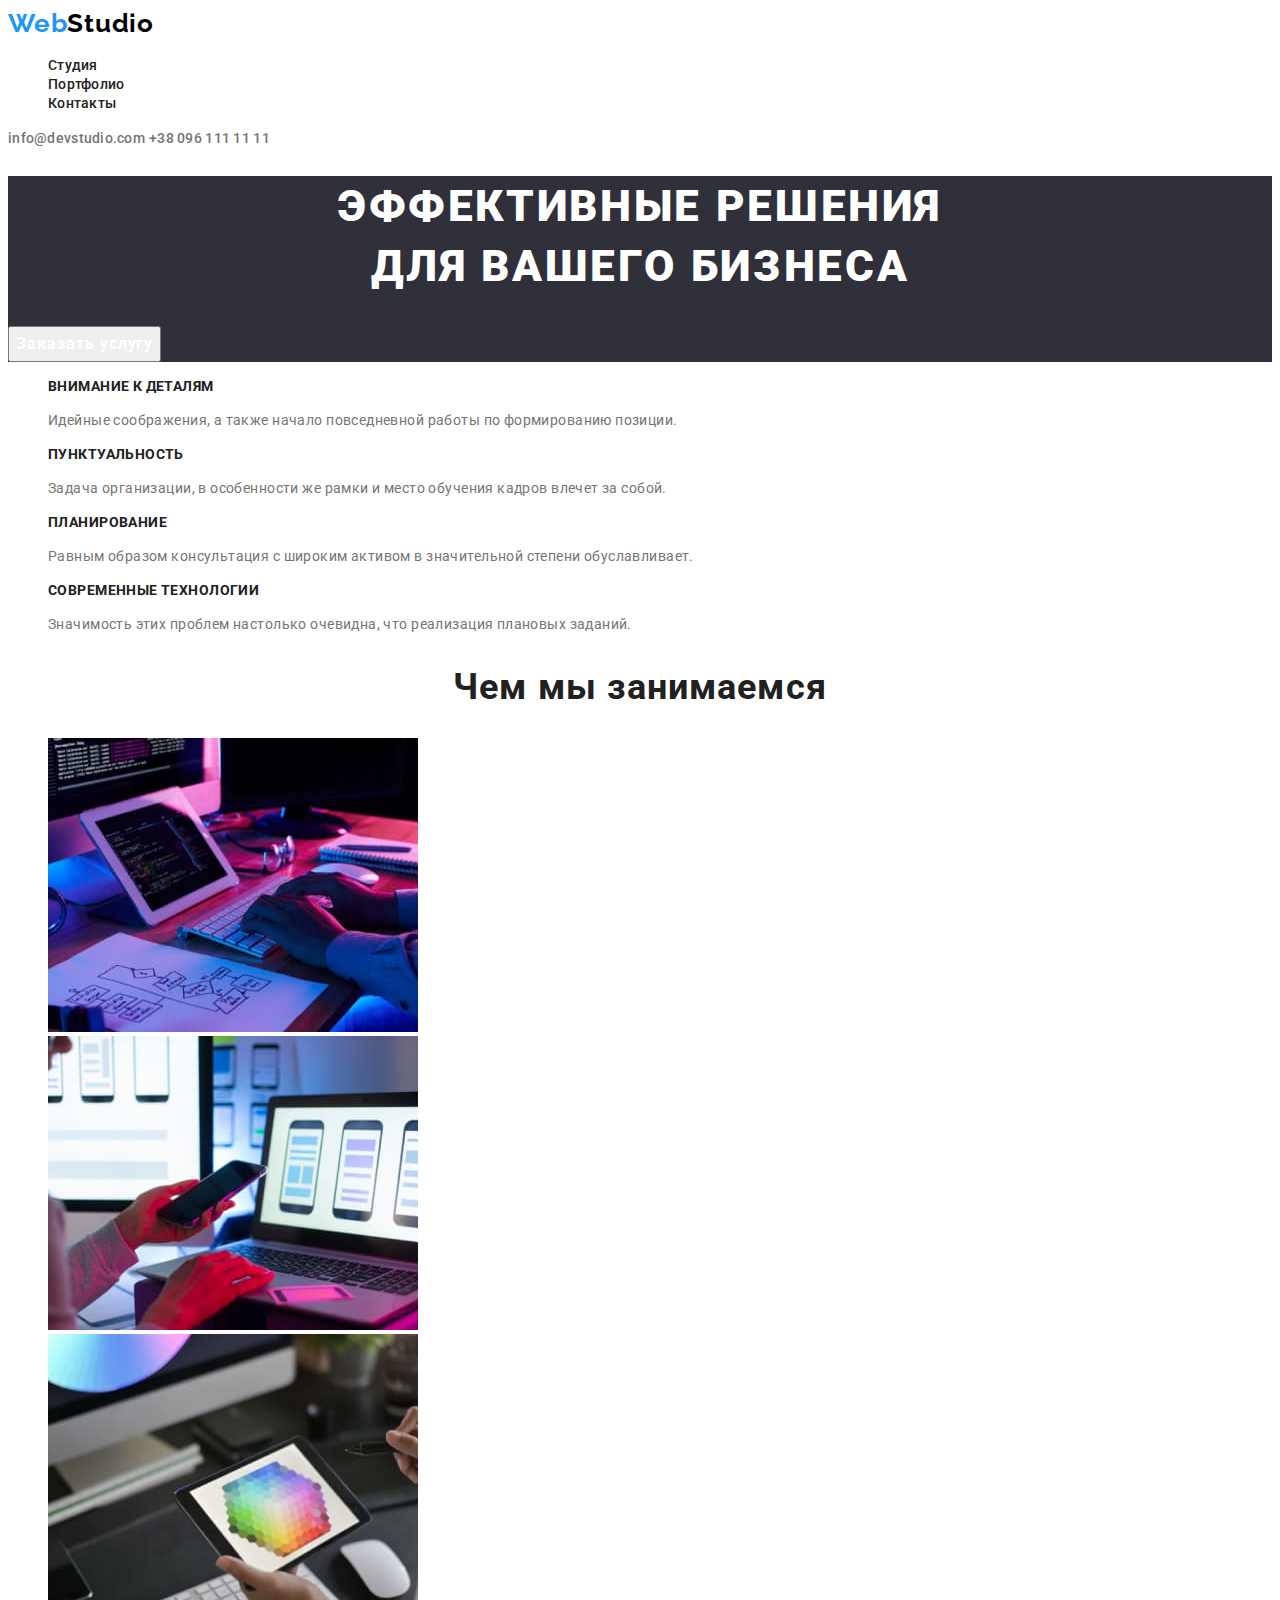
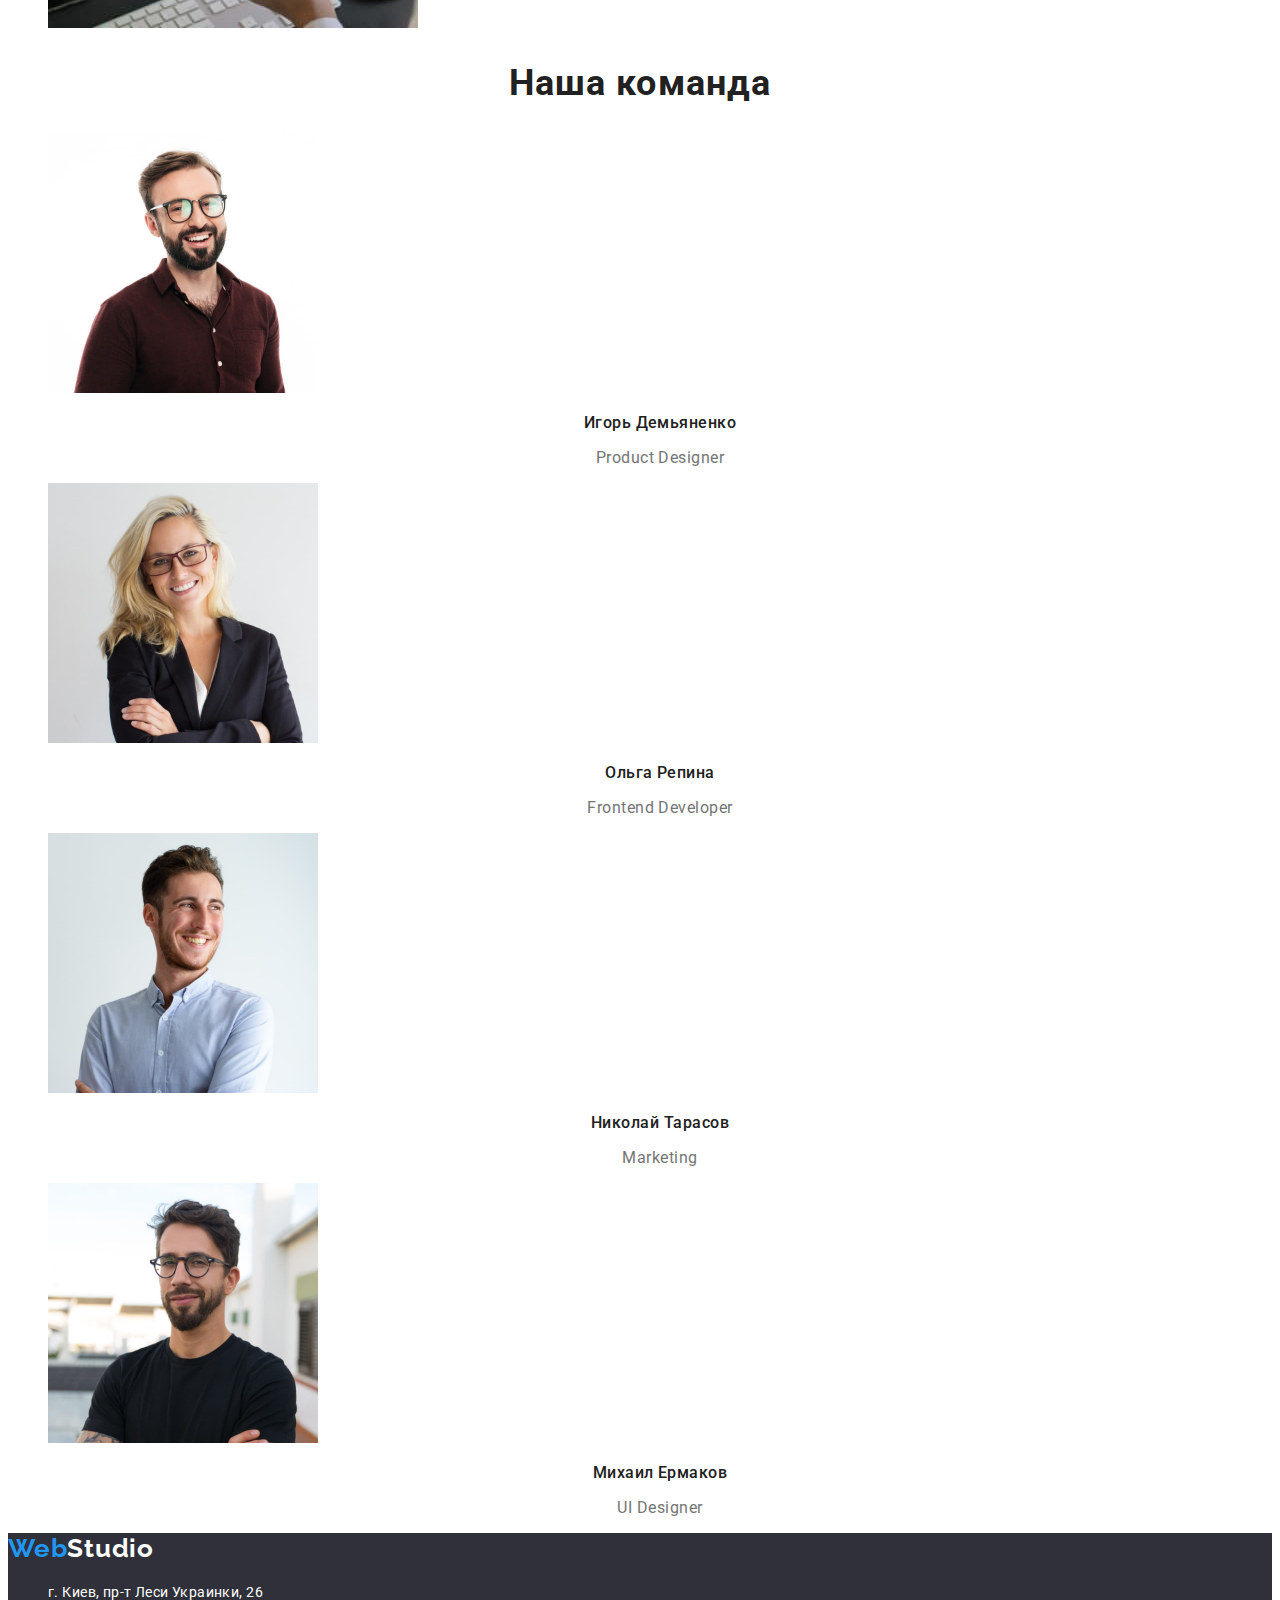
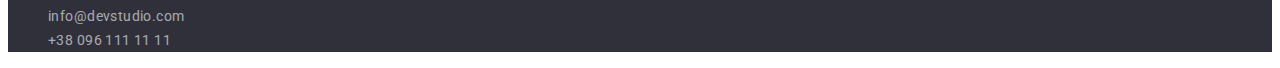
<file: index.html>
<!DOCTYPE html>
<html lang="ru">
<head>
    <meta charset="UTF-8">
    <meta http-equiv="X-UA-Compatible" content="IE=edge">
    <meta name="viewport" content="width=device-width, initial-scale=1.0">
    <link rel="preconnect" href="https://fonts.googleapis.com">
    <link rel="preconnect" href="https://fonts.gstatic.com" crossorigin>
    <link href="https://fonts.googleapis.com/css2?family=Raleway:wght@700&family=Roboto:wght@400;500;700;900&display=swap" rel="stylesheet">
    <link rel="stylesheet" href="./css/style.css">
    <title>WebStudio</title>
</head>
<body>
<header>
    <nav class="header-nav">
        <a href="./index.html" class="header-logo link"><span class="logo-part link">Web</span>Studio</a>
        <ul class="header-list list">
            <li class="header-item"><a href="./index.html" class="header-link link">Студия</a></li>
            <li class="header-item"><a href="./files/portfolio.html" class="header-link link">Портфолио</a></li>
            <li class="header-item"><a href="" class="header-link link">Контакты</a></li>
        </ul>
    </nav>
    <a href="mailto:info@devstudio.com" class="header-mail link">info@devstudio.com</a>
    <a href="tel:+380961111111" class="header-tel link">+38 096 111 11 11</a>
</header>
  <main>
    <section class="hero">
        <h1 class="hero-title">Эффективные решения<br> для вашего бизнеса</h1>
        <button class="hero-btn btn" type="button">Заказать услугу</button>
    </section>
    <section class="benefits">
        <h2 class="visually-hidden">Наши преимущества</h2>
        <ul class="benefits-list list">
            <li class="benefits-item">
                <h3 class="benefits-title title-third">Внимание к деталям</h3>
                <p class="benefits-text">Идейные соображения, а также начало повседневной работы по формированию позиции.</p>
            </li>
            <li class="benefits-item">
                <h3 class="benefits-title title-third">Пунктуальность</h3>
                <p class="benefits-text">Задача организации, в особенности же рамки и место обучения кадров влечет за собой.</p>
            </li>
            <li class="benefits-item">
                <h3 class="benefits-title title-third">Планирование</h3>
                <p class="benefits-text">Равным образом консультация с широким активом в значительной степени обуславливает.</p>
            </li>
            <li class="benefits-item">
                <h3 class="benefits-title title-third">Современные технологии</h3>
                <p class="benefits-text">Значимость этих проблем настолько очевидна, что реализация плановых заданий.</p>
            </li>
        </ul>
    </section>
    <section class="bisness">
        <h2 class="bisness-title title-second-ind">Чем мы занимаемся</h2>
        <ul class="bisness-list list">
            <li class="bisness-item"><img src="./images/images_main/bisness_img_1.jpg" width="370" alt="Создание структуры сайта"></li>
            <li class="bisness-item"><img src="./images/images_main/bisness_img_2.jpg" width="370" alt="Адаптивная верстка"></li>
            <li class="bisness-item"><img src="./images/images_main/bisness_img_3.jpg" width="370" alt="Подбор цветовой схемы"></li>
        </ul>
    </section>
    <section class="team">
        <h2 class="team-title title-second-ind">Наша команда</h2>
        <ul class="team-list list">
            <li class="team-item">
                <img src="./images/images_main/team_img_1.jpg" width="270" alt="Игорь Демьяненко">
                <h3 class="team-item-title">Игорь Демьяненко</h3>
                <p lang="en" class="team-item-text">Product Designer</p>
            </li>
            <li class="team-item">
                <img src="./images/images_main/team_img_2.jpg" width="270" alt="Ольга Репина">
                <h3 class="team-item-title">Ольга Репина</h3>
                <p lang="en" class="team-item-text">Frontend Developer</p>
            </li>
            <li class="team-item">
                <img src="./images/images_main/team_img_3.jpg" width="270" alt="Николай Тарасов">
                <h3 class="team-item-title">Николай Тарасов</h3>
                <p lang="en" class="team-item-text">Marketing</p>
            </li>
            <li class="team-item">
                <img src="./images/images_main/team_img_4.jpg" width="270" alt="Михаил Ермаков">
                <h3 class="team-item-title">Михаил Ермаков</h3>
                <p lang="en" class="team-item-text">UI Designer</p>
            </li>
        </ul>
    </section>
  </main>
    <footer class="footer">
        <a href="./index.html" class="footer-logo link"><span class="logo-part link">Web</span>Studio</a>
        <address class="footer-address">
            <ul class="footer-list list">
                <li class="footer-item"><a href="https://goo.gl/maps/ax9FMWG5TgbAmKss7" class="footer-link link"
                        target="_blank" rel="noopener noreferrer nofollow">г. Киев, пр-т Леси Украинки, 26</a></li>
                <li class="footer-item"><a href="mailto:info@devstudio.com" class="footer-mail link">info@devstudio.com</a>
                </li>
                <li class="footer-item"><a href="tel:+380961111111" class="footer-tel link">+38 096 111 11 11</a></li>
            </ul>
        </address>
    </footer>
</body>
</html>
</file>
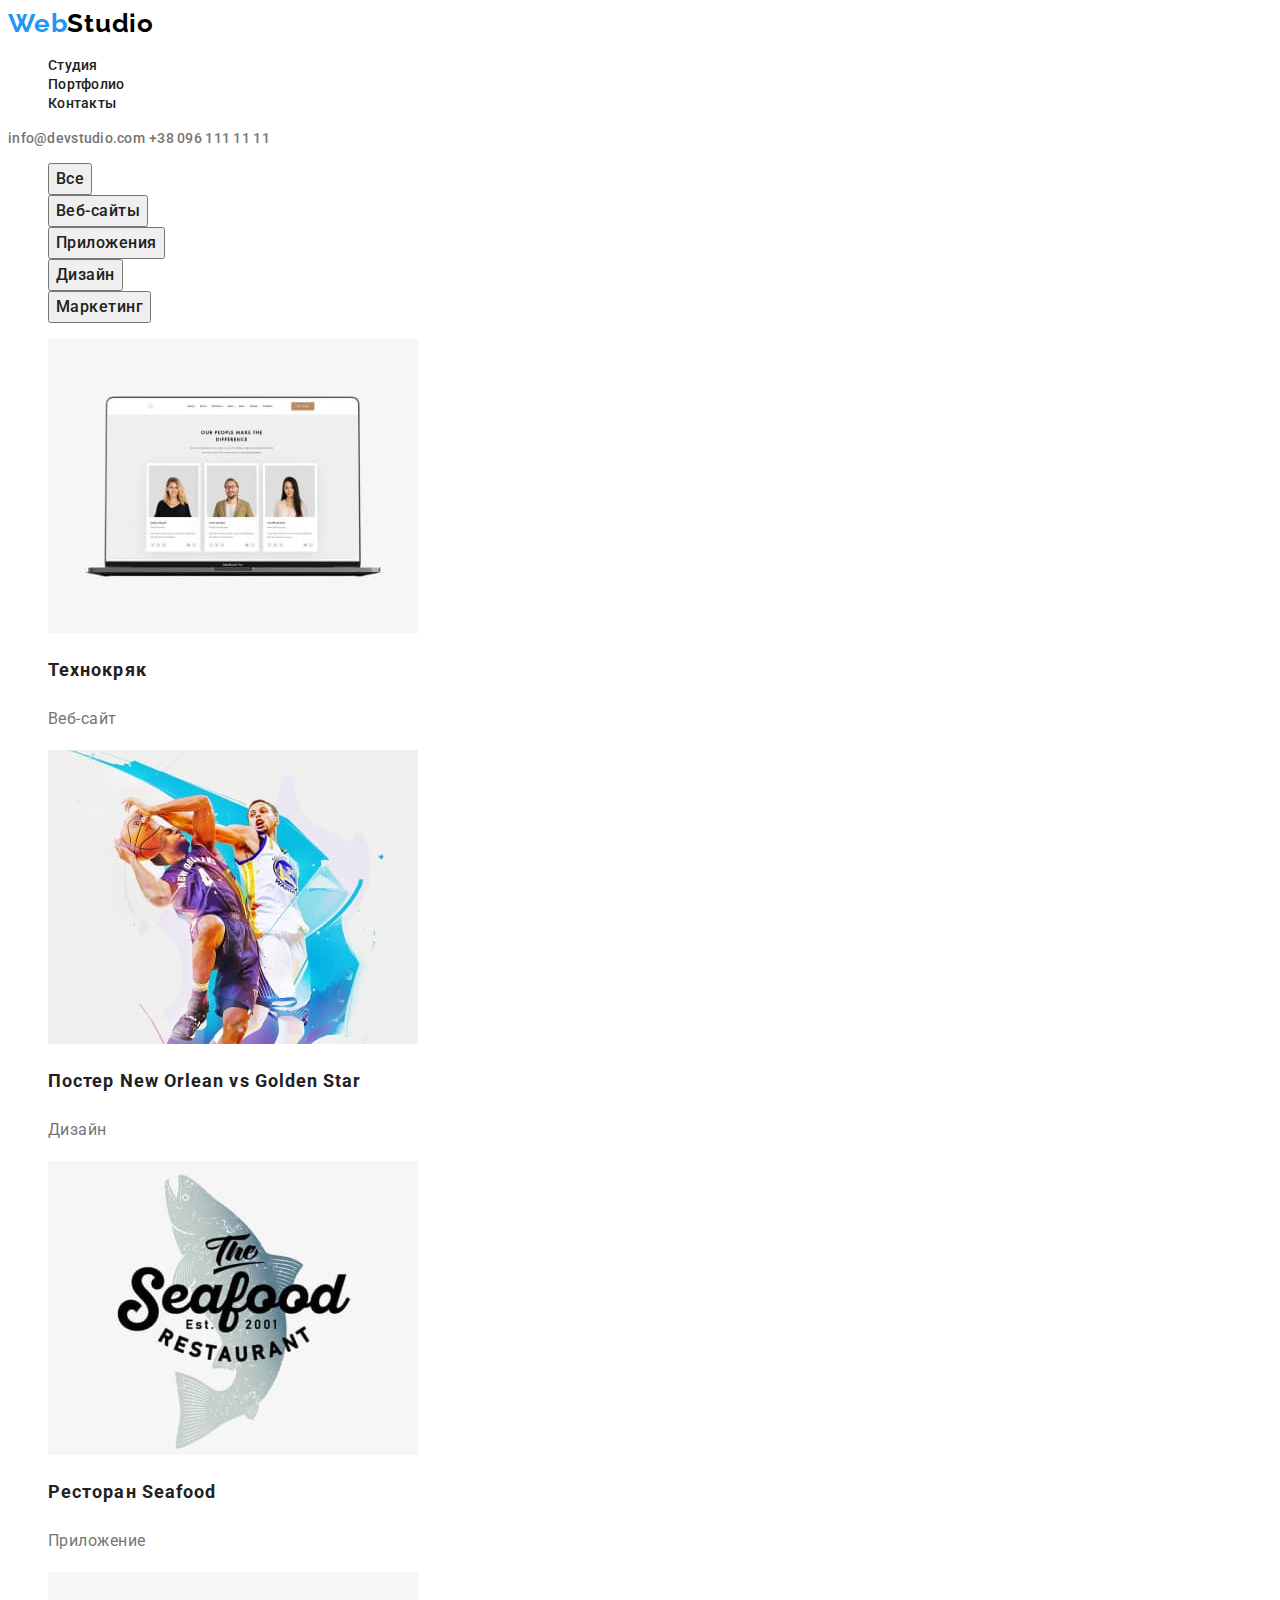
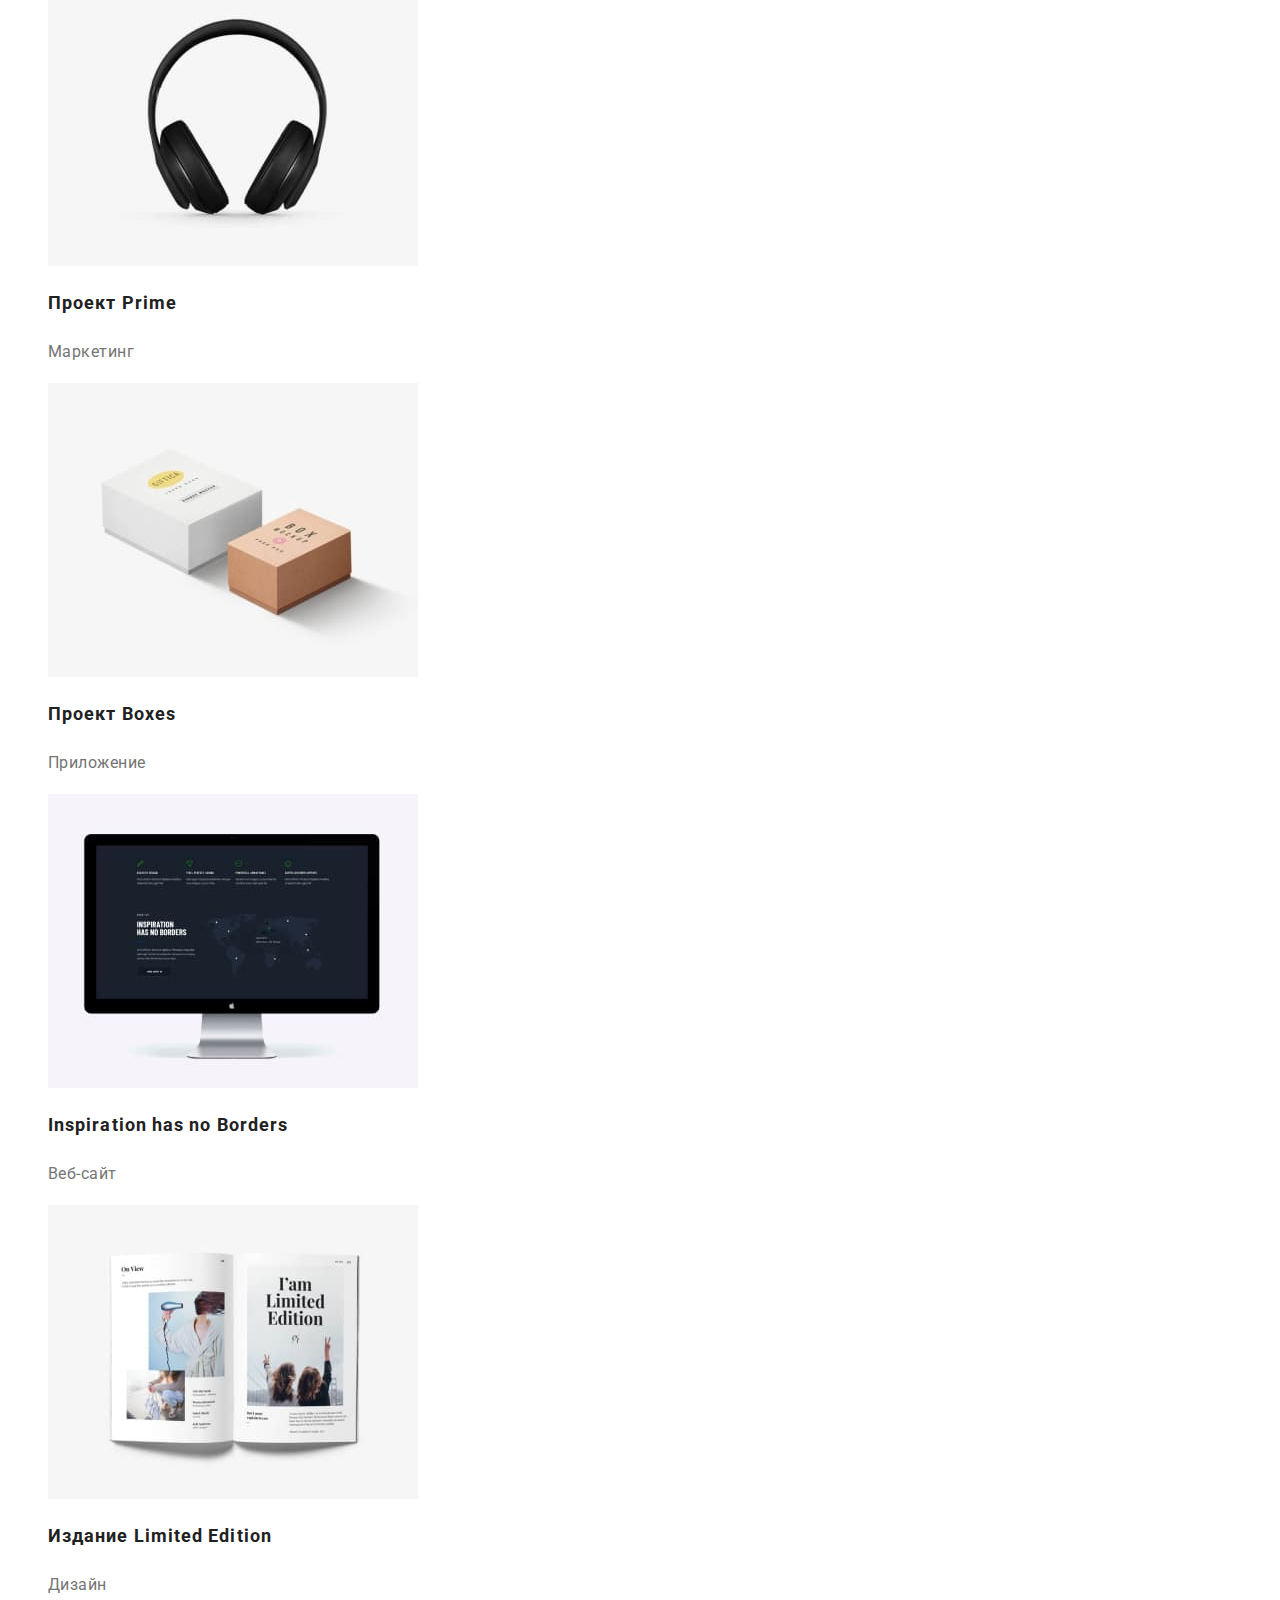
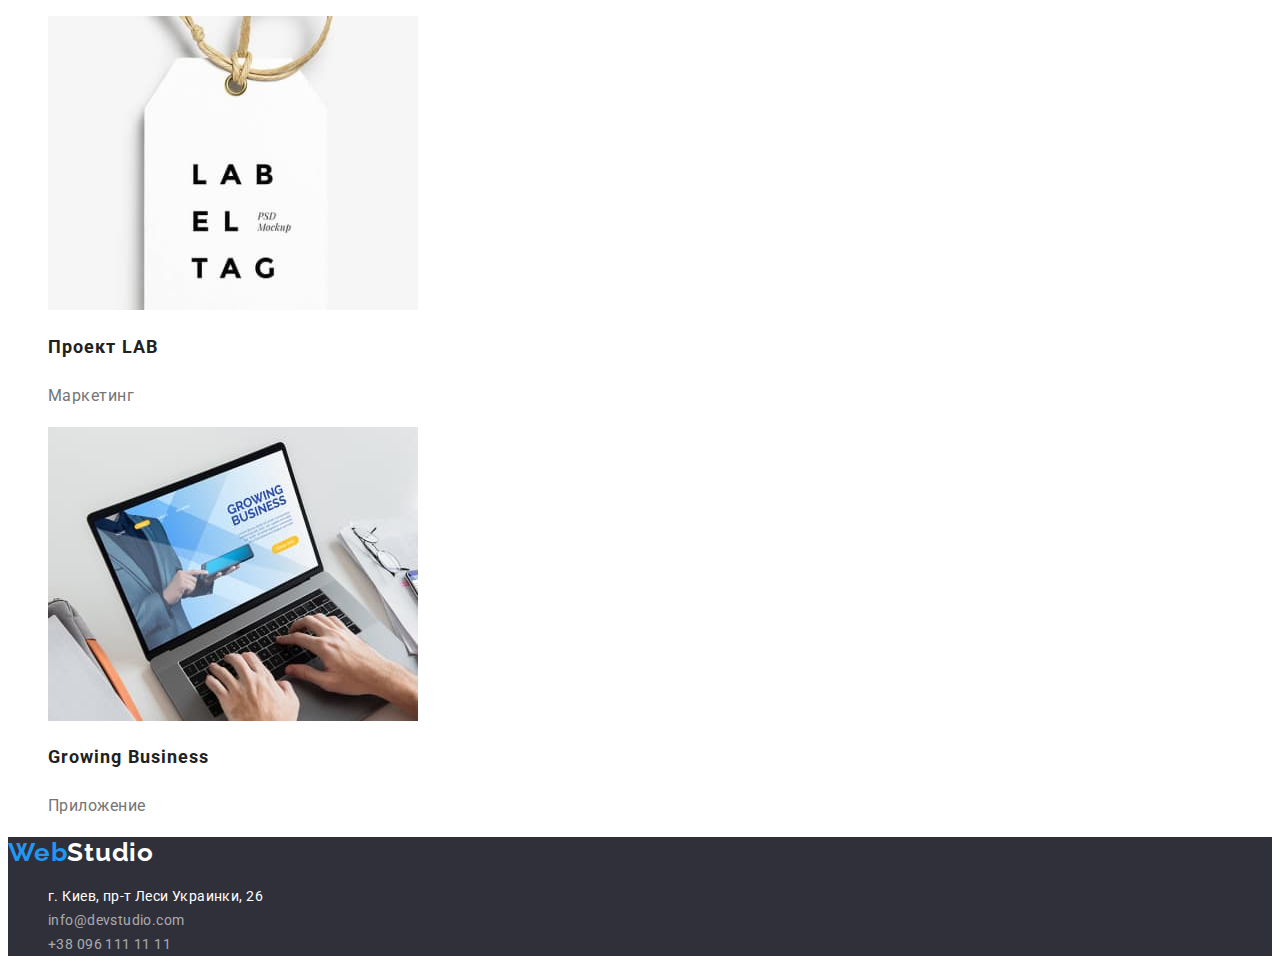
<file: files/portfolio.html>
<!DOCTYPE html>
<html lang="ru">

<head>
    <meta charset="UTF-8">
    <meta http-equiv="X-UA-Compatible" content="IE=edge">
    <meta name="viewport" content="width=device-width, initial-scale=1.0">
    <link rel="preconnect" href="https://fonts.googleapis.com">
    <link rel="preconnect" href="https://fonts.gstatic.com" crossorigin>
    <link href="https://fonts.googleapis.com/css2?family=Raleway:wght@700&family=Roboto:wght@400;500;700;900&display=swap" rel="stylesheet">
    <link rel="stylesheet" href="./../css/style.css">
    <title>WebStudio</title>
</head>

<body>
    <header class="header">
        <nav class="header-nav">
            <a href="./../index.html" class="header-logo link"><span class="logo-part link">Web</span>Studio</a>
            <ul class="header-list list">
                <li class="header-item"><a href="./../index.html" class="header-link link">Студия</a></li>
                <li class="header-item"><a href="./portfolio.html" class="header-link link">Портфолио</a></li>
                <li class="header-item"><a href="" class="header-link link">Контакты</a></li>
            </ul>
        </nav>
        <a href="mailto:info@devstudio.com" class="header-mail link">info@devstudio.com</a>
        <a href="tel:+380961111111" class="header-tel link">+38 096 111 11 11</a>
    </header>
    <main>
        <Section class="portfolio">
            <h1 class="visually-hidden">Наши преимущества</h1>
            <ul class="portfolio-btn-list list">
            <li class="portfolio-btn-item"><button type="button" class="portfolio-btn">Все</button></li>
            <li class="portfolio-btn-item"><button type="button" class="portfolio-btn">Веб-сайты</button></li>
            <li class="portfolio-btn-item"><button type="button" class="portfolio-btn">Приложения</button></li>
            <li class="portfolio-btn-item"><button type="button" class="portfolio-btn">Дизайн</button></li>
            <li class="portfolio-btn-item"><button type="button" class="portfolio-btn">Маркетинг</button></li>
            </ul>
            <ul class="portfolio-list list">
                <li class="portfolio-item">
                    <a href="" class="portfolio-link link">
                        <img src="./../images/images_portfolio/services_img_1.jpg" width="370" alt="Технокряк">
                        <h2 class="portfolio-title">Технокряк</h2>
                        <p class="portfolio-text">Веб-сайт</p>
                    </a>
                </li>
                <li class="portfolio-item list">
                    <a href="" class="portfolio-link link">
                        <img src="./../images/images_portfolio/services_img_2.jpg" width="370" alt="Постер с двумя баскетболистами">
                        <h2 class="portfolio-title">Постер New Orlean vs Golden Star</h2>
                        <p class="portfolio-text">Дизайн</p>
                    </a>
                </li>
                <li class="portfolio-item">
                    <a href="" class="portfolio-link link">
                        <img src="./../images/images_portfolio/services_img_3.jpg" width="370" alt="Kjujnbg ресторана Seafood">
                        <h2 class="portfolio-title">Ресторан Seafood</h2>
                        <p class="portfolio-text">Приложение</p>
                    </a>
                </li>
                <li class="portfolio-item">
                    <a href="" class="portfolio-link link">
                        <img src="./../images/images_portfolio/services_img_4.jpg" width="370" alt="Фото наушников">
                        <h2 class="portfolio-title">Проект Prime</h2>
                        <p class="portfolio-text">Маркетинг</p>
                    </a>
                </li>
                <li class="portfolio-item">
                    <a href="" class="portfolio-link link">
                        <img src="./../images/images_portfolio/services_img_5.jpg" width="370" alt="Белая коробочка и коричневая коробочка разных размеров">
                        <h2 class="portfolio-title">Проект Boxes</h2>
                        <p class="portfolio-text">Приложение</p>
                    </a>
                </li>
                <li class="portfolio-item">
                    <a href="" class="portfolio-link link">
                        <img src="./../images/images_portfolio/services_img_6.jpg" width="370" alt="Экран монитора с информацией">
                        <h2 class="portfolio-title">Inspiration has no Borders</h2>
                        <p class="portfolio-text">Веб-сайт</p>
                    </a>
                </li>
                <li class="portfolio-item">
                    <a href="" class="portfolio-link link">
                        <img src="./../images/images_portfolio/services_img_7.jpg" width="370" alt="Разворот журнала с иллюстрациями и текстом">
                        <h2 class="portfolio-title">Издание Limited Edition</h2>
                        <p class="portfolio-text">Дизайн</p>
                    </a>
                </li>
                <li class="portfolio-item">
                    <a href="" class="portfolio-link link">
                        <img src="./../images/images_portfolio/services_img_8.jpg" width="370" alt="Бирка с логотипом проекта LAB">
                        <h2 class="portfolio-title">Проект LAB</h2>
                        <p class="portfolio-text">Маркетинг</p>
                    </a>
                </li>
                <li class="portfolio-item">
                    <a href="" class="portfolio-link link">
                        <img src="./../images/images_portfolio/services_img_9.jpg" width="370" alt="Рабочий стол с ноутбуком, на котором печатают">
                        <h2 class="portfolio-title">Growing Business</h2>
                        <p class="portfolio-text">Приложение</p>
                    </a>
                </li>
            </ul>
        </section>
    </main>
    <footer class="footer">
        <a href="./../index.html" class="footer-logo link"><span class="logo-part link">Web</span>Studio</a>
        <address class="footer-address">
            <ul class="footer-list list">
                <li class="footer-item"><a href="https://goo.gl/maps/ax9FMWG5TgbAmKss7" class="footer-link link" target="_blank"
                        rel="noopener noreferrer nofollow">г. Киев, пр-т Леси Украинки, 26</a></li>
                <li class="footer-item"><a href="mailto:info@devstudio.com" class="footer-mail link">info@devstudio.com</a></li>
                <li class="footer-item"><a href="tel:+380961111111" class="footer-tel link">+38 096 111 11 11</a></li>
            </ul>
        </address>
    </footer>
</body>
</html>
</file>
<file: css/style.css>
:root {
    --color-title: #212121;
    --color-text: #757575;
 }
body {
    font-family: 'Roboto', sans-serif;
    color: var(--color-text);
}

.list {
    list-style: none;
}

.link {
    text-decoration: none;
}
.visually-hidden {
    position: absolute;
    white-space: nowrap;
    width: 1px;
    height: 1px;
    overflow: hidden;
    border: 0;
    padding: 0;
    clip: rect(0 0 0 0);
    clip-path: inset(50%);
    margin: -1px;
}
/*--------------------header--------------------*/
.header-logo {
    font-family: 'Raleway';
        font-style: normal;
        font-weight: 700;
        font-size: 26px;
        line-height: calc(31 / 26);
        letter-spacing: 0.03em;
        color: #000000;
}
.logo-part {
    color: #2196F3;
}
.header-link,
.header-tel,
.header-mail {
    font-weight: 500;
    font-size: 14px;
    line-height: calc(16 / 14);
    letter-spacing: 0.02em;
}
.header-tel,
.header-mail {
    color: #757575;
}
.header-link {
    color: #212121;
}
.header-link:hover,
.header-link:focus,
.header-mail:hover,
.header-mail:focus,
.header-tel:hover,
.header-tel:focus {
    color: #2196F3;
}
/*--------------------hero-ind-------------------*/
.hero {
    background-color: #2F303A;
}
.hero-title {
        font-style: normal;
        font-weight: 900;
        font-size: 44px;
        line-height: calc(60 / 44);
        text-align: center;
        letter-spacing: 0.06em;
        text-transform: uppercase;
        color: #FFFFFF;
}
.hero-btn {
        font-family: inherit;
        font-weight: 700;
        font-size: 16px;
        line-height: calc(30 / 16);
        display: flex;
        align-items: center;
        text-align: center;
        letter-spacing: 0.06em;
        color: #FFFFFF;
}
.btn:hover,
.btn:focus {
    background-color: #2196F3;
    color: #ffffff;
}
/*--------------------benefits-ind-------------------*/
.benefits-title {
        font-weight: 700;
        font-size: 14px;
        line-height: calc(16 / 14);
        letter-spacing: 0.03em;
        text-transform: uppercase;
        color: var(--color-title);
}
.benefits-text {
        font-size: 14px;
        line-height: calc(24 / 14);
        letter-spacing: 0.03em;
        color: var(--color-text);
}
/*--------------------bisness-ind-------------------*/
.title-second-ind {
        font-weight: 700;
        font-size: 36px;
        line-height: calc(42 / 36);
        text-align: center;
        letter-spacing: 0.03em;
        color: var(--color-title);
}
/*--------------------team-ind--------------------*/
.team-item-title,
.team-item-text {
        font-size: 16px;
        line-height: calc(19 / 16);
        text-align: center;
        letter-spacing: 0.03em;
}
.team-item-title {
        font-weight: 500;
        color: var(--color-title);
}
.team-item-text {
         color: var(--color-text);
}
/*--------------------portfolio-------------------*/
.portfolio-btn {
        font-family: inherit;
        font-weight: 500;
        font-size: 16px;
        line-height: calc(26 / 16);
        text-align: center;
        letter-spacing: 0.03em;
        color: #212121;
}
.portfolio-btn:hover,
.portfolio-btn:focus {
    background-color: #2196F3;
    color: #ffffff;
}
.portfolio-title {
        font-weight: 700;
        font-size: 18px;
        line-height: calc(36 / 18);
        letter-spacing: 0.06em;
        color: var(--color-title);
}
.portfolio-text {
        font-size: 16px;
        line-height: calc(30 / 16);
        letter-spacing: 0.03em;
        color: var(--color-text);
}
/*--------------------footer--------------------*/
.footer {
    background-color: #2F303A;
}
.footer-address {
    font-style: normal;
}
.footer-logo {
    font-family: 'Raleway';
    font-style: normal;
    font-weight: 700;
    font-size: 26px;
    line-height: calc(31 / 26);
    letter-spacing: 0.03em;
    color: #FFFFFF;
}
.footer-link,
.footer-tel,
.footer-mail {
    font-size: 14px;
    line-height: calc(24 / 14);
    letter-spacing: 0.03em;
}

.footer-tel,
.footer-mail {
    color: rgba(255, 255, 255, 0.6);
}

.footer-link {
    color: #FFFFFF;
}
</file>
